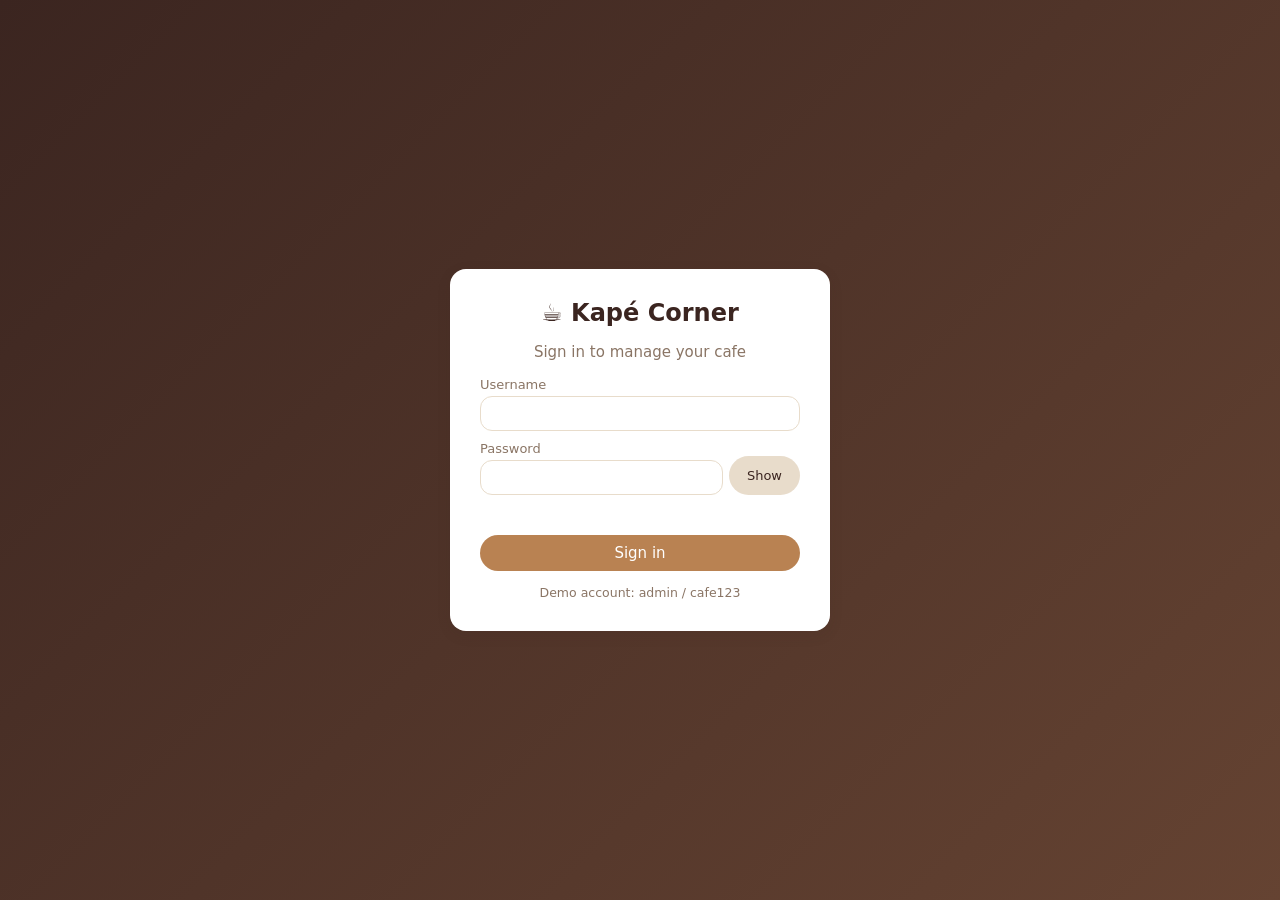
<file: index.html>
<!DOCTYPE html>
<html lang="en"><head><meta charset="UTF-8"><meta name="viewport" content="width=device-width,initial-scale=1"><title>Login - Cafe Management System</title><link rel="stylesheet" href="css/style.css"></head>
<body data-page="login" class="login">
<div class="lbox card"><h1>☕ <span id="cn"></span></h1><p class="mut" style="text-align:center;margin-bottom:16px">Sign in to manage your cafe</p><label>Username<input id="u" autocomplete="username"></label><label>Password<div class="pw"><input id="p" type="password" autocomplete="current-password"><button type="button" id="eye" class="btn alt">Show</button></div></label><p id="err" class="err"></p><button class="btn full" id="go">Sign in</button><p class="mut" style="text-align:center;margin-top:12px"><small>Demo account: admin / cafe123</small></p></div>
<script src="js/script.js"></script>
</body></html>
</file>
<file: css/style.css>
:root{--dark:#3B2520;--esp:#654332;--car:#B98252;--cream:#F5EFE6;--beige:#E8DCCB;--bg:#F5EFE6;--card:#fff;--text:#3B2520;--mut:#8a7565;--bd:#E8DCCB;--sh:0 4px 14px rgba(59,37,32,.1)}
body.dark{--bg:#1c1210;--card:#2b1c17;--text:#F5EFE6;--mut:#bba896;--bd:#4a342c;--sh:0 4px 14px rgba(0,0,0,.5)}
*{box-sizing:border-box;margin:0}
body{font:15px 'Segoe UI',system-ui,sans-serif;background:var(--bg);color:var(--text);transition:background .3s,color .3s}
main{margin-left:230px;padding:26px}
h1{font-size:24px;margin-bottom:16px}h3{margin-bottom:12px}small,.mut{color:var(--mut)}
.side{position:fixed;inset:0 auto 0 0;width:230px;background:var(--dark);color:#fff;padding:20px 14px;display:flex;flex-direction:column;gap:18px;transition:transform .3s;z-index:20}
.side h2{font-size:19px;color:var(--beige)}
.side nav{display:flex;flex-direction:column;gap:4px;flex:1}
.side a{color:var(--beige);text-decoration:none;padding:11px 14px;border-radius:12px;transition:.2s}
.side a:hover{background:var(--esp)}.side a.on{background:var(--car);color:#fff}
.menu-btn{display:none;position:fixed;top:10px;left:10px;z-index:30;border:0;background:var(--dark);color:#fff;font-size:20px;border-radius:10px;padding:6px 12px}
.card{background:var(--card);border-radius:16px;padding:18px;box-shadow:var(--sh);transition:.2s}
.grid{display:grid;grid-template-columns:repeat(auto-fill,minmax(210px,1fr));gap:16px;margin-bottom:18px}
.split{display:grid;grid-template-columns:2fr 1fr;gap:18px;margin-bottom:18px;align-items:start}
.head,.row,.bar-tools{display:flex;gap:10px;align-items:center;justify-content:space-between;flex-wrap:wrap}
.bar-tools{justify-content:flex-start;margin-bottom:16px}.bar-tools label{margin:0}
.stat{display:flex;gap:14px;align-items:center}.stat span{font-size:28px}.stat b{display:block;font-size:22px}
.btn{background:var(--car);color:#fff;border:0;border-radius:20px;padding:9px 18px;cursor:pointer;font:inherit;transition:.2s}
.btn:hover{background:var(--esp);transform:translateY(-1px)}
.btn.alt{background:var(--beige);color:var(--dark)}.btn.red{background:#c0504d}.btn.full{width:100%;margin-top:12px}
input,select,textarea{font:inherit;padding:9px 12px;border:1px solid var(--bd);border-radius:12px;background:var(--card);color:var(--text);width:100%}
.bar-tools input,.bar-tools select{width:auto;flex:1;min-width:150px}
label{display:block;margin-bottom:10px;font-size:13px;color:var(--mut)}label input,label select,label textarea{margin-top:4px}
label.chk{display:flex;gap:8px;align-items:center}label.chk input{width:auto;margin:0}
table{width:100%;border-collapse:collapse}th,td{padding:10px 8px;text-align:left;border-bottom:1px solid var(--bd);font-size:14px}
.scroll{overflow-x:auto}
.badge{padding:3px 10px;border-radius:12px;font-size:12px;background:var(--beige);color:var(--dark)}
.badge.ok,.badge.Completed{background:#d8efd6;color:#2d6a2a}.badge.bad{background:#f6d5d3;color:#9b2c28}.badge.Pending{background:#fbe7c3;color:#8a5a00}.badge.Preparing{background:#d9e6f7;color:#1f4e8a}
.pc{display:flex;flex-direction:column;gap:6px}.pc:hover{transform:translateY(-3px)}.pc.off{opacity:.6}.pick{cursor:pointer}
.pc p{font-size:13px;color:var(--mut);flex:1}
.pc img,.ph{width:100%;height:110px;object-fit:cover;border-radius:12px}
.ph{background:var(--beige);display:grid;place-items:center;font-size:44px}
.line{display:grid;grid-template-columns:1fr auto auto;gap:10px;align-items:center;padding:8px 0;border-bottom:1px solid var(--bd)}.line small{display:block}
.qty{display:flex;gap:8px;align-items:center}.qty button{width:26px;height:26px;border-radius:50%;border:0;background:var(--beige);cursor:pointer}
.total{margin-top:12px;font-size:18px}
.bars{display:flex;align-items:flex-end;gap:8px;height:210px}
.bar{flex:1;height:100%;display:flex;flex-direction:column;justify-content:flex-end;align-items:center;font-size:11px;gap:4px}
.bar i{width:100%;background:linear-gradient(var(--car),var(--esp));border-radius:8px 8px 0 0;transition:height .6s}
.ov{position:fixed;inset:0;background:rgba(0,0,0,.5);display:grid;place-items:center;z-index:50;padding:16px}
.modal{background:var(--card);padding:22px;border-radius:18px;width:100%;max-width:400px;max-height:90vh;overflow:auto}.modal .row{margin-top:12px}
.rc{text-align:center}.rc .row{justify-content:space-between;margin:4px 0}.rc hr{border:0;border-top:1px dashed var(--mut);margin:10px 0}
.toast{position:fixed;bottom:20px;right:20px;background:var(--dark);color:#fff;padding:10px 18px;border-radius:20px;z-index:60}
.warn-box{background:#fbe7c3;color:#6b4500;padding:12px 16px;border-radius:12px;margin-bottom:16px}
.login{display:grid;place-items:center;min-height:100vh;background:linear-gradient(135deg,var(--dark),var(--esp))}
.lbox{width:92%;max-width:380px;padding:30px}.lbox h1{text-align:center}.pw{display:flex;gap:6px}.pw input{flex:1}.err{color:#c0504d;min-height:18px}
@media(max-width:900px){.split{grid-template-columns:1fr}}
@media(max-width:800px){.side{transform:translateX(-100%)}.side.open{transform:none}main{margin-left:0;padding:60px 14px 20px}.menu-btn{display:block}}
@media print{body>*:not(.ov){display:none}.ov{position:static;background:none}.modal>.row:last-child{display:none}}
</file>
